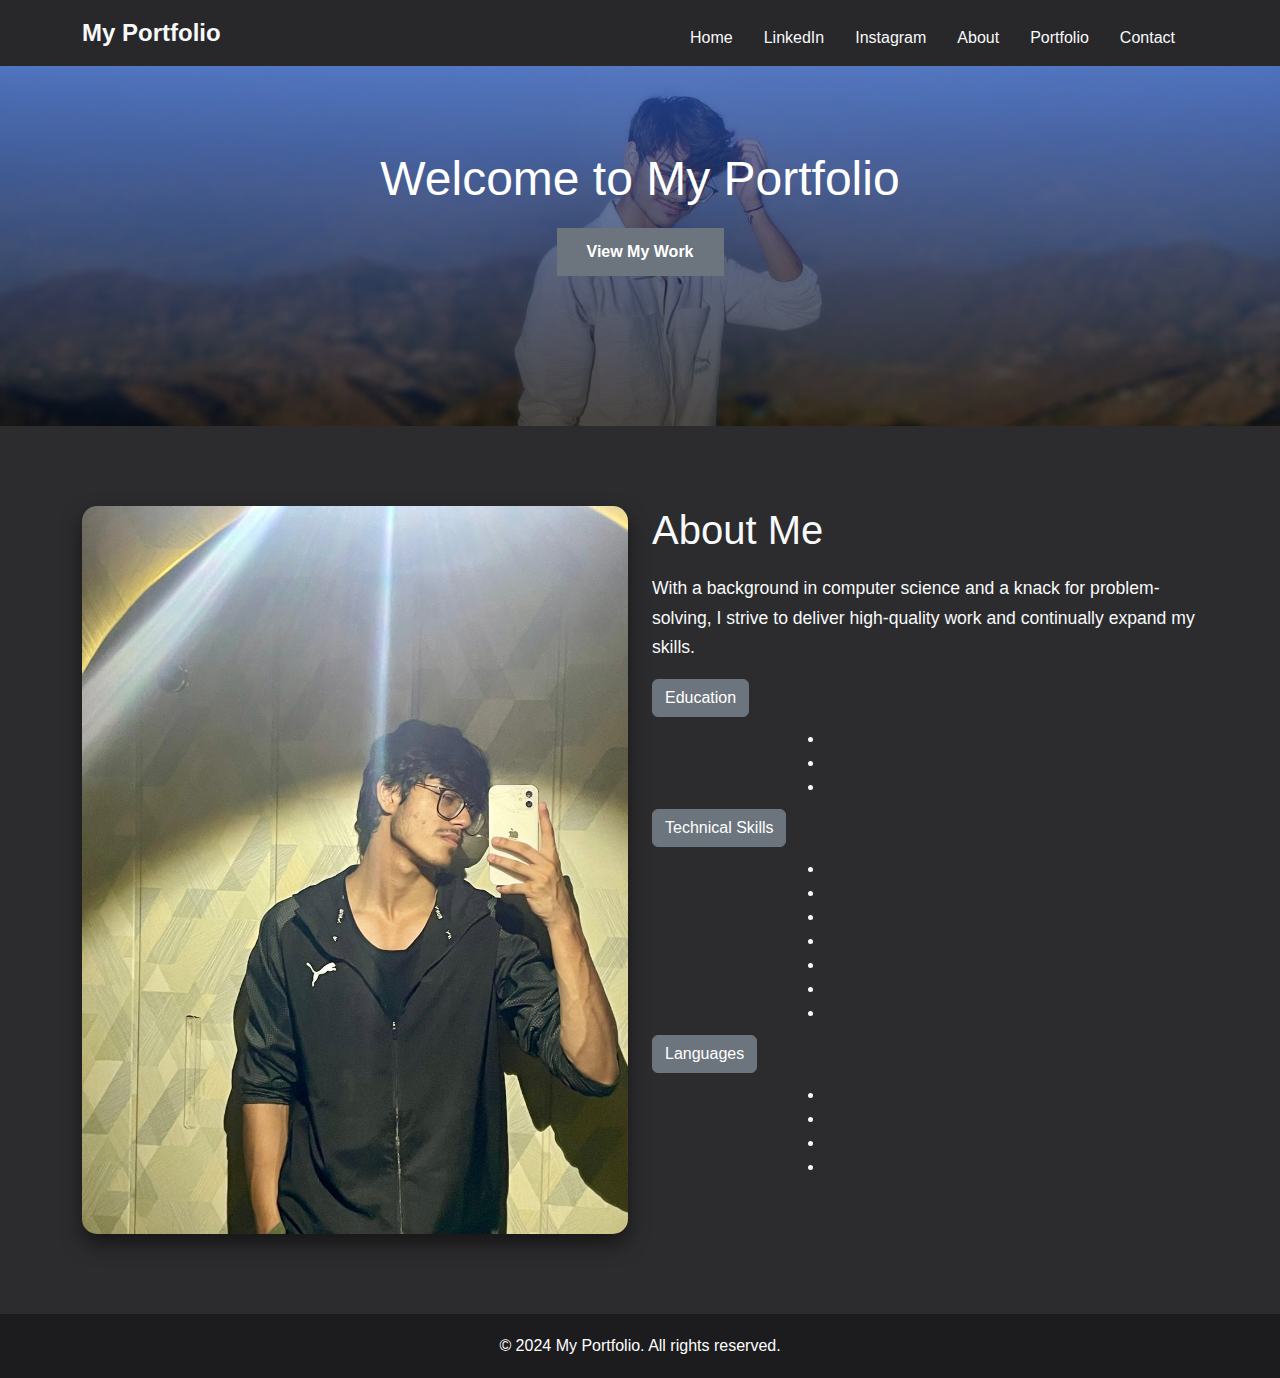
<file: index.html>
<!doctype html>
<html lang="en">

<head>
  <meta charset="utf-8">
  <meta name="viewport" content="width=device-width, initial-scale=1">
  <title>Kritik</title>
  <link href="https://cdn.jsdelivr.net/npm/bootstrap@5.3.3/dist/css/bootstrap.min.css" rel="stylesheet"
    integrity="sha384-QWTKZyjpPEjISv5WaRU9OFeRpok6YctnYmDr5pNlyT2bRjXh0JMhjY6hW+ALEwIH" crossorigin="anonymous">
  <link rel="stylesheet" href="portfolio.css">
</head>

<body>
  <!-- Navbar -->
  <nav class="navbar navbar-expand-lg navbar-dark fixed-top ">
    <div class="container">
      <a class="navbar-brand" href="#">My Portfolio</a>
      <button class="navbar-toggler" type="button" data-bs-toggle="collapse" data-bs-target="#navbarNav"
        aria-controls="navbarNav" aria-expanded="false" aria-label="Toggle navigation">
        <span class="navbar-toggler-icon"></span>
      </button>
      <div class="collapse navbar-collapse" id="navbarNav">
        <ul class="navbar-nav ms-auto">
          <li class="nav-item">
            <a class="nav-link" href="#hero">Home</a>
          </li>
          <li class="nav-item">
            <a class="nav-link"
              href="https://www.linkedin.com/in/kritik-makkar-1b26b5286?utm_source=share&utm_campaign=share_via&utm_content=profile&utm_medium=ios_app">LinkedIn</a>
          </li>
          <li class="nav-item">
            <a class="nav-link" href="https://www.instagram.com/kritik.makkar?igsh=enF0MGo1djR2bGFw">Instagram</a>
          </li>
          <li class="nav-item">
            <a class="nav-link" href="#about">About</a>
          </li>
          <li class="nav-item">
            <a class="nav-link" href="portfolio.html">Portfolio</a>
          </li>
          <li class="nav-item">
            <a class="nav-link" href="contact.html">Contact</a>
          </li>
        </ul>
      </div>
    </div>
  </nav>

  <!-- Hero Section -->
  <section id="hero">
    <div class="container">
      <h1 class="fadeInUp">Welcome to My Portfolio</h1>
      <a href="portfolio.html" class="btn btn-primary fadeInUp">View My Work</a>
    </div>
  </section>

  <!-- About Section -->
  <section id="about" class="fadeInUp">
    <div class="container">
      <div class="row">
        <div class="col-lg-6">
          <img src="ok.jpg" class="img-fluid" alt="About Me">
        </div>
        <div class="col-lg-6">
          <h2>About Me</h2>
          <p>With a background in computer science and a knack for problem-solving, I strive to deliver high-quality
            work and continually expand my skills.</p>
          <dl>
            <dt>
              <button type="button" class="btn btn-secondary">Education</button>
            </dt>
            <dd>
              <ul>
                <li></li>
                <li></li>
                <li></li>
              </ul>
            </dd>
            <dt>
              <button type="button" class="btn btn-secondary">Technical Skills</button>
            </dt>
            <dd>
              <ul>
                <li></li>
                <li></li>
                <li></li>
                <li></li>
                <li></li>
                <li></li>
                <li></li>
              </ul>
            </dd>
            <dt>
              <button type="button" class="btn btn-secondary">Languages</button>
            </dt>
            <dd>
              <ul>
                <li></li>
                <li></li>
                <li></li>
                <li></li>
              </ul>
            </dd>
          </dl>
        </div>
      </div>
    </div>
  </section>

  <!-- Footer -->
  <footer>
    <p>&copy; 2024 My Portfolio. All rights reserved.</p>
  </footer>

  <script src="https://cdn.jsdelivr.net/npm/bootstrap@5.3.3/dist/js/bootstrap.bundle.min.js"
    integrity="sha384-KyZXEAg3QhqLMpG8r+Knujsl5/7p5wLh9EdO4IcBUBDAk4mX3qhm0Q0HlO5gfFjG"
    crossorigin="anonymous"></script>
    <script src="https://cdn.jsdelivr.net/npm/bootstrap@5.3.3/dist/js/bootstrap.bundle.min.js" integrity="sha384-YvpcrYf0tY3lHB60NNkmXc5s9fDVZLESaAA55NDzOxhy9GkcIdslK1eN7N6jIeHz" crossorigin="anonymous"></script>
</body>

</html>
</file>
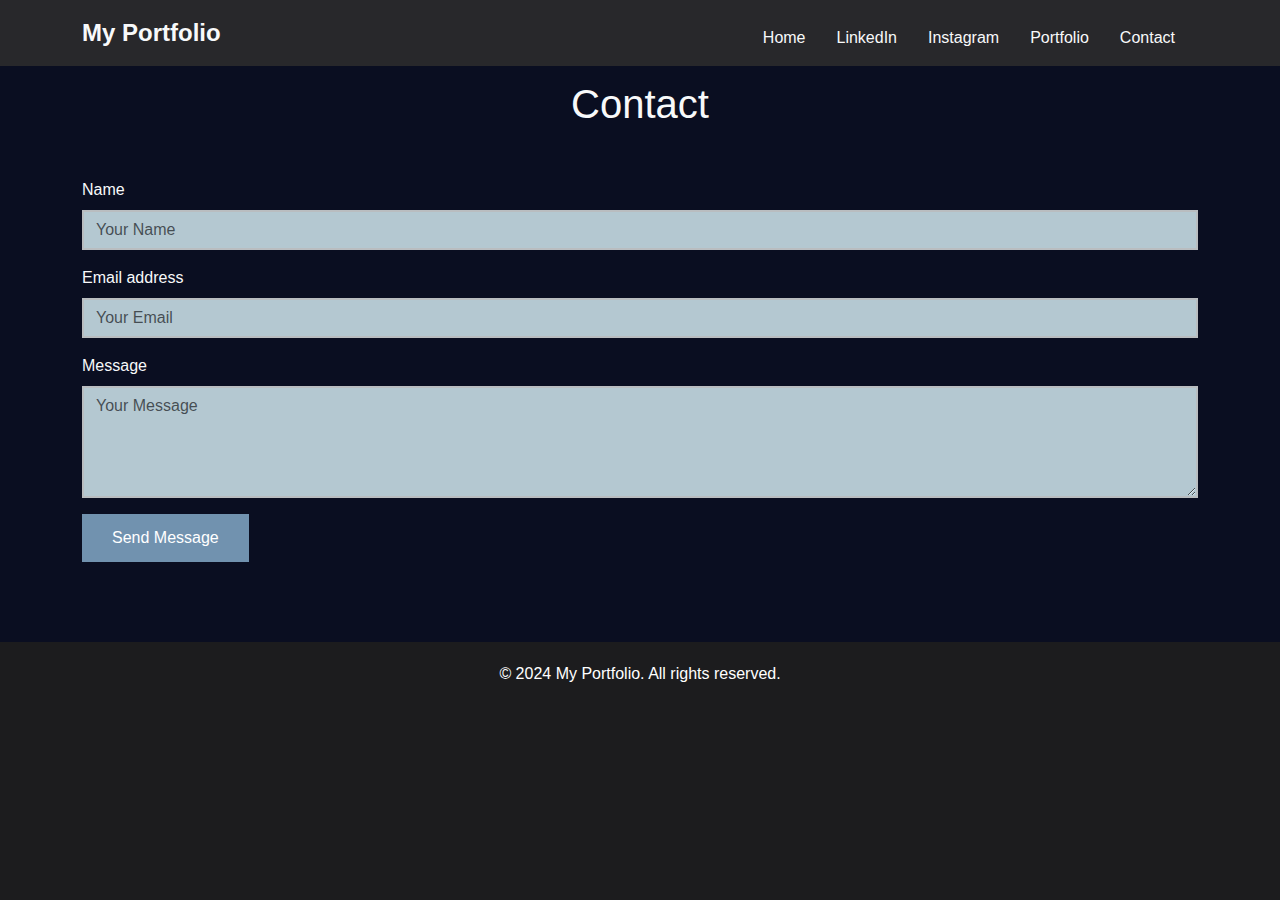
<file: contact.html>
<!doctype html>
<html lang="en">

<head>
  <meta charset="utf-8">
  <meta name="viewport" content="width=device-width, initial-scale=1">
  <title>Kritik</title>
  <link href="https://cdn.jsdelivr.net/npm/bootstrap@5.3.3/dist/css/bootstrap.min.css" rel="stylesheet"
    integrity="sha384-QWTKZyjpPEjISv5WaRU9OFeRpok6YctnYmDr5pNlyT2bRjXh0JMhjY6hW+ALEwIH" crossorigin="anonymous">
  <link rel="stylesheet" href="portfolio.css">
</head>

<body>
  <!-- Navbar -->
  <nav class="navbar navbar-expand-lg navbar-dark fixed-top">
    <div class="container">
      <a class="navbar-brand" href="#">My Portfolio</a>
      <button class="navbar-toggler" type="button" data-bs-toggle="collapse" data-bs-target="#navbarNav"
        aria-controls="navbarNav" aria-expanded="false" aria-label="Toggle navigation">
        <span class="navbar-toggler-icon"></span>
      </button>
      <div class="collapse navbar-collapse" id="navbarNav">
        <ul class="navbar-nav ms-auto">
          <li class="nav-item">
            <a class="nav-link" href="index.html">Home</a>
          </li>
          <li class="nav-item">
            <a class="nav-link"
              href="https://www.linkedin.com/in/kritik-makkar-1b26b5286?utm_source=share&utm_campaign=share_via&utm_content=profile&utm_medium=ios_app">LinkedIn</a>
          </li>
          <li class="nav-item">
            <a class="nav-link" href="https://www.instagram.com/kritik.makkar?igsh=enF0MGo1djR2bGFw">Instagram</a>
          </li>
          <li class="nav-item">
            <a class="nav-link" href="portfolio.html">Portfolio</a>
          </li>
          <li class="nav-item">
            <a class="nav-link" href="contact.html">Contact</a>
          </li>
        </ul>
      </div>
    </div>
  </nav>

  <!-- Contact Section -->
  <section id="contact" class="fadeInUp">
    <div class="container">
      <h2>Contact</h2>
      <form>
        <div class="mb-3">
          <label for="name" class="form-label">Name</label>
          <input type="text" class="form-control" id="name" placeholder="Your Name">
        </div>
        <div class="mb-3">
          <label for="email" class="form-label">Email address</label>
          <input type="email" class="form-control" id="email" placeholder="Your Email">
        </div>
        <div class="mb-3">
          <label for="message" class="form-label">Message</label>
          <textarea class="form-control" id="message" rows="4" placeholder="Your Message"></textarea>
        </div>
        <button type="submit" class="btn btn-primary">Send Message</button>
      </form>
    </div>
  </section>

  <!-- Footer -->
  <footer>
    <p>&copy; 2024 My Portfolio. All rights reserved.</p>
  </footer>

  <script src="https://cdn.jsdelivr.net/npm/bootstrap@5.3.3/dist/js/bootstrap.bundle.min.js"
    integrity="sha384-KyZXEAg3QhqLMpG8r+Knujsl5/7p5wLh9EdO4IcBUBDAk4mX3qhm0Q0HlO5gfFjG"
    crossorigin="anonymous"></script>
    <script src="https://cdn.jsdelivr.net/npm/bootstrap@5.3.3/dist/js/bootstrap.bundle.min.js" integrity="sha384-YvpcrYf0tY3lHB60NNkmXc5s9fDVZLESaAA55NDzOxhy9GkcIdslK1eN7N6jIeHz" crossorigin="anonymous"></script>
</body>

</html>
</file>
<file: portfolio.css>
body {
  font-family: 'Arial', sans-serif;
  background-color: #1c1c1e;
  color: #f8f9fa;
}

.navbar {
  background-color: #28282b;
}

.navbar-brand {
  font-size: 1.5rem;
  font-weight: bold;
  color: #f8f9fa !important;
}

.nav-link {
  color: #f8f9fa !important;
  margin-right: 15px;
  transition: color 0.3s;
}

.nav-link:hover {
  color: #adb5bd !important;
}

/* Hero Section */
#hero {
  background: linear-gradient(rgba(58, 108, 225, 0.7), rgba(0, 0, 0, 0.7)), url('pk.jpg') center center/cover no-repeat;
  color: white;
  padding: 150px 0;
  text-align: center;
}

#hero h1 {
  font-size: 3rem;
  margin-bottom: 20px;
}

#hero p {
  font-size: 1.2rem;
  margin-bottom: 40px;
}

#hero .btn {
  padding: 12px 30px;
  font-size: 1rem;
  font-weight: bold;
  background-color: #6c757d;
  border: none;
}

#hero .btn:hover {
  background-color: #495057;
}

/* About Section */
#about {
  padding: 80px 0;
  background-color: #2c2c2e;
}

#about img {
  border-radius: 15px;
  box-shadow: 0 10px 20px rgba(0, 0, 0, 0.5);
}

#about h2 {
  font-size: 2.5rem;
  margin-bottom: 20px;
}

#about p {
  font-size: 1.1rem;
  line-height: 1.7;
}

/* Portfolio Section */

/* Testimonials Section */



/* Contact Section */
#contact {
  padding: 80px 0;
  background-color: #0a0e21;
}

#contact h2 {
  font-size: 2.5rem;
  margin-bottom: 50px;
  text-align: center;
}

.form-control {
  border-radius: 0;
  border: 2px solid #b9bdc0;
  background-color: #b4c8d1;
  color: #f8f9fa;
}

.form-control:focus {
  box-shadow: none;
  border-color: #5e92c1;
}

.btn-primary {
  background-color: #7192af;
  border: none;
  border-radius: 0;
  padding: 12px 30px;
  transition: background-color 0.3s;
}

.btn-primary:hover {
  background-color: #495057;
}

/* Footer */
footer {
  background-color: #1c1c1e;
  color: white;
  padding: 20px 0;
  text-align: center;
}

footer p {
  margin: 0;
  font-size: 1rem;
}

/* Animations */
@keyframes fadeInUp {
  from {
    opacity: 0;
    transform: translateY(20px);
  }

  to {
    opacity: 1;
    transform: translateY(0);
  }
}
ul{
  margin-top: 10px;
  margin-bottom: 10px;
  margin-left: 140px;
}

.fadeInUp {
  animation: fadeInUp 1s ease-in-out;
}
</file>
